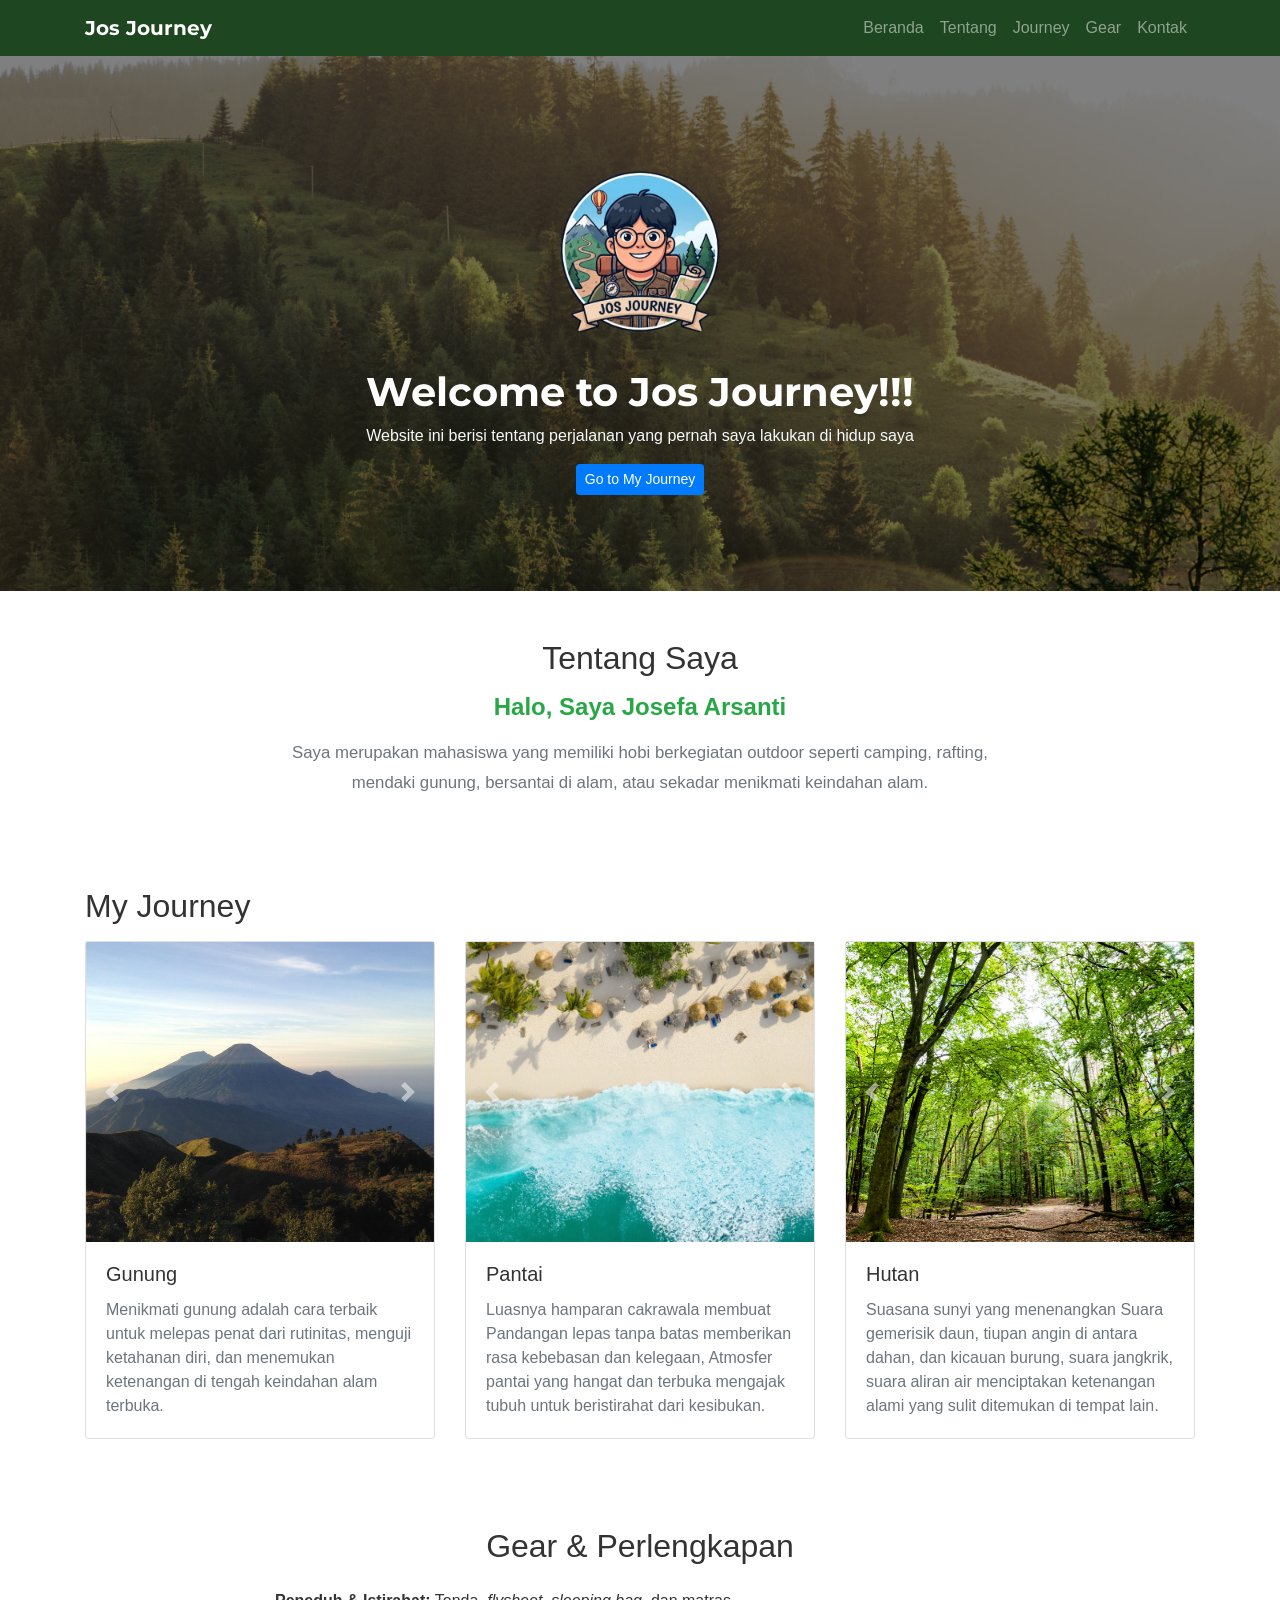
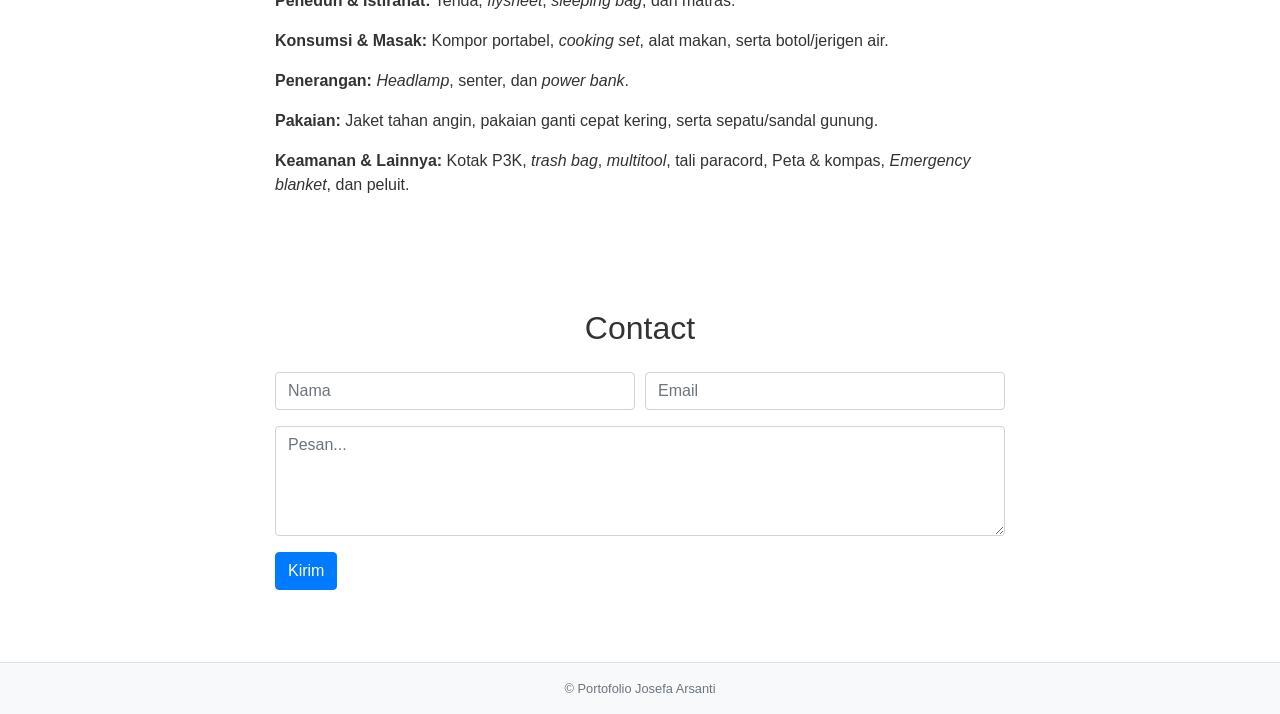
<file: index.html>
<!DOCTYPE html>
<html lang="id">

<head>
    <meta charset="UTF-8">
    <meta name="viewport" content="width=device-width, initial-scale=1.0">
    <title>Latihan_Web04_Josefa</title>
    <link rel="stylesheet" href="https://cdn.jsdelivr.net/npm/bootstrap@4.6.2/dist/css/bootstrap.min.css">
    <link href="https://fonts.googleapis.com/css2?family=Montserrat:wght@400;600;700&display=swap" rel="stylesheet">
    <link rel="stylesheet" href="style.css">
</head>

<body>

    <!-- Navbar -->
    <nav class="navbar navbar-expand-lg navbar-dark bg-secondary">
        <div class="container">
            <a class="navbar-brand" href="#">Jos Journey</a>
            <button class="navbar-toggler" type="button" data-toggle="collapse" data-target="#navbarNav">
                <span class="navbar-toggler-icon"></span>
            </button>
            <div class="collapse navbar-collapse" id="navbarNav">
                <ul class="navbar-nav ml-auto">
                    <li class="nav-item"><a class="nav-link" href="#beranda">Beranda</a></li>
                    <li class="nav-item"><a class="nav-link" href="#tentang">Tentang</a></li>
                    <li class="nav-item"><a class="nav-link" href="#proyek">Journey</a></li>
                    <li class="nav-item"><a class="nav-link" href="#gear">Gear</a></li>
                    <li class="nav-item"><a class="nav-link" href="#gear">Kontak</a></li>
                </ul>
            </div>
        </div>
    </nav>

    <!-- Beranda -->
    <section id="beranda" class="container-fluid hero-section text-center py-5">
        <div class="container py-5">
            <!-- Tambahkan foto di sini -->
            <img src="logosantimuka.png" alt="Logo" class="rounded-circle mb-3 shadow foto-profil">
            <h1 class="display-5 text-white font-weight-bold">Welcome to Jos Journey!!!</h1>
            <p class="text-light">Website ini berisi tentang perjalanan yang pernah saya lakukan di hidup saya</p>
            <a href="#proyek" class="btn btn-primary btn-sm">Go to My Journey</a>
        </div>
    </section>

    <!-- Tentang -->
    <section id="tentang" class="container py-5 text-center">
        <div class="row justify-content-center">
            <div class="col-md-8">
                <h2 class="mb-3">Tentang Saya</h2>
                <h4 class="font-weight-bold mb-3 nama-hijau">Halo, Saya Josefa Arsanti</h4>
                <p class="text-muted lead" style="font-size: 1.05rem; line-height: 1.8;">
                    Saya merupakan mahasiswa yang memiliki hobi berkegiatan outdoor seperti camping,
                    rafting, mendaki gunung, bersantai di alam, atau sekadar menikmati keindahan alam.
                </p>
            </div>
        </div>
    </section>

    <!-- Proyek -->
    <section id="proyek" class="container py-4">
        <h2>My Journey</h2>
        <div class="row mt-3">
            <!-- Kartu 1: Gunung dengan Carousel Foto Geser -->
            <div class="col-md-4">
                <div class="card mb-3">
                    <!-- Komponen Carousel Slider Foto -->
                    <div id="carouselGunung" class="carousel slide" data-ride="carousel">
                        <div class="carousel-inner">
                            <div class="carousel-item active">
                                <img src="prau.jpg" class="d-block w-100" alt="Gunung 1"
                                    style="height: 300px; object-fit: cover;">
                            </div>
                            <div class="carousel-item">
                                <img src="merbabu.jpg" class="d-block w-100" alt="Gunung 2"
                                    style="height: 300px; object-fit: cover;">
                            </div>
                            <div class="carousel-item">
                                <img src="mongkrang.jpeg" class="d-block w-100" alt="Gunung 3"
                                    style="height: 300px; object-fit: cover;">
                            </div>
                        </div>
                        <!-- Tombol Panah Kiri dan Kanan -->
                        <a class="carousel-control-prev" href="#carouselGunung" role="button" data-slide="prev">
                            <span class="carousel-control-prev-icon" aria-hidden="true"></span>
                            <span class="sr-only">Previous</span>
                        </a>
                        <a class="carousel-control-next" href="#carouselGunung" role="button" data-slide="next">
                            <span class="carousel-control-next-icon" aria-hidden="true"></span>
                            <span class="sr-only">Next</span>
                        </a>
                    </div>
                    <!-- Akhir Carousel -->
                    <div class="card-body">
                        <h5 class="card-title">Gunung</h5>
                        <p class="card-text text-muted">Menikmati gunung adalah cara terbaik untuk melepas penat dari
                            rutinitas, menguji ketahanan diri, dan menemukan ketenangan di tengah keindahan alam
                            terbuka.</p>
                    </div>
                </div>
            </div>

            <!-- Kartu 2: Pantai dengan Carousel Foto Geser -->
            <div class="col-md-4">
                <div class="card mb-3">
                    <!-- Komponen Carousel Slider Foto Pantai -->
                    <div id="carouselPantai" class="carousel slide" data-ride="carousel">
                        <div class="carousel-inner">
                            <div class="carousel-item active">
                                <img src="pantai2.jpg" class="d-block w-100" alt="Pantai 1"
                                    style="height: 300px; object-fit: cover;">
                            </div>
                            <div class="carousel-item">
                                <img src="pantai1.jpg" class="d-block w-100" alt="Pantai 2"
                                    style="height: 300px; object-fit: cover;">
                            </div>
                            <div class="carousel-item">
                                <img src="sunset.jpg" class="d-block w-100" alt="Pantai 3"
                                    style="height: 300px; object-fit: cover;">
                            </div>
                        </div>
                        <!-- Tombol Panah Kiri dan Kanan -->
                        <a class="carousel-control-prev" href="#carouselPantai" role="button" data-slide="prev">
                            <span class="carousel-control-prev-icon" aria-hidden="true"></span>
                            <span class="sr-only">Previous</span>
                        </a>
                        <a class="carousel-control-next" href="#carouselPantai" role="button" data-slide="next">
                            <span class="carousel-control-next-icon" aria-hidden="true"></span>
                            <span class="sr-only">Next</span>
                        </a>
                    </div>
                    <!-- Akhir Carousel Pantai -->
                    <div class="card-body">
                        <h5 class="card-title">Pantai</h5>
                        <p class="card-text text-muted">Luasnya hamparan cakrawala membuat Pandangan lepas tanpa batas
                            memberikan rasa kebebasan dan kelegaan, Atmosfer pantai yang hangat dan terbuka mengajak
                            tubuh untuk beristirahat dari kesibukan.</p>
                    </div>
                </div>
            </div>
            <!-- Kartu 2: hutan dengan Carousel Foto Geser -->
            <div class="col-md-4">
                <div class="card mb-3">
                    <!-- Komponen Carousel Slider Foto Pantai -->
                    <div id="carouselHutan" class="carousel slide" data-ride="carousel">
                        <div class="carousel-inner">
                            <div class="carousel-item active">
                                <img src="hutan1.jpg" class="d-block w-100" alt="Hutan 1"
                                    style="height: 300px; object-fit: cover;">
                            </div>
                            <div class="carousel-item">
                                <img src="hutan2.jpg" class="d-block w-100" alt="Hutan 2"
                                    style="height: 300px; object-fit: cover;">
                            </div>
                            <div class="carousel-item">
                                <img src="hutan3.jpg" class="d-block w-100" alt="Hutan 3"
                                    style="height: 300px; object-fit: cover;">
                            </div>
                        </div>
                        <!-- Tombol Panah Kiri dan Kanan -->
                        <a class="carousel-control-prev" href="#carouselHutan" role="button" data-slide="prev">
                            <span class="carousel-control-prev-icon" aria-hidden="true"></span>
                            <span class="sr-only">Previous</span>
                        </a>
                        <a class="carousel-control-next" href="#carouselHutan" role="button" data-slide="next">
                            <span class="carousel-control-next-icon" aria-hidden="true"></span>
                            <span class="sr-only">Next</span>
                        </a>
                    </div>
                    <!-- Akhir Carousel hutan -->
                    <div class="card-body">
                        <h5 class="card-title">Hutan</h5>
                        <p class="card-text text-muted">Suasana sunyi yang menenangkan Suara gemerisik
                            daun, tiupan angin di antara dahan, dan kicauan burung, suara jangkrik, suara aliran air
                            menciptakan ketenangan alami yang
                            sulit ditemukan di tempat lain.</p>
                    </div>
                </div>
            </div>
        </div>
    </section>

    <!-- Gear / Perlengkapan Outdoor -->
    <section id="gear" class="container py-5">
        <div class="row justify-content-center">
            <div class="col-md-8">
                <h2 class="mb-4 text-center">Gear & Perlengkapan</h2>
                <ul class="list-unstyled">
                    <li class="mb-3">
                        <strong>Peneduh & Istirahat:</strong> Tenda, <em>flysheet</em>, <em>sleeping bag</em>, dan
                        matras.
                    </li>
                    <li class="mb-3">
                        <strong>Konsumsi & Masak:</strong> Kompor portabel, <em>cooking set</em>, alat makan, serta
                        botol/jerigen air.
                    </li>
                    <li class="mb-3">
                        <strong>Penerangan:</strong> <em>Headlamp</em>, senter, dan <em>power bank</em>.
                    </li>
                    <li class="mb-3">
                        <strong>Pakaian:</strong> Jaket tahan angin, pakaian ganti cepat kering, serta sepatu/sandal
                        gunung.
                    </li>
                    <li class="mb-3">
                        <strong>Keamanan & Lainnya:</strong> Kotak P3K, <em>trash bag</em>, <em>multitool</em>, tali
                        paracord, Peta & kompas, <em>Emergency blanket</em>, dan peluit.
                    </li>
                </ul>
            </div>
        </div>
    </section>

    <!-- Contact -->
    <section id="kontak" class="container py-5">
        <div class="row justify-content-center">
            <div class="col-md-8">
                <h2 class="text-center mb-4">Contact</h2>
                <form>
                    <div class="form-row">
                        <div class="form-group col-md-6">
                            <input type="text" class="form-control" placeholder="Nama">
                        </div>
                        <div class="form-group col-md-6">
                            <input type="email" class="form-control" placeholder="Email">
                        </div>
                    </div>
                    <div class="form-group">
                        <textarea class="form-control" rows="4" placeholder="Pesan..."></textarea>
                    </div>
                    <button type="submit" class="btn btn-primary">Kirim</button>
                </form>
            </div>
        </div>
    </section>

    <!-- Footer -->
    <footer class="text-center py-3 bg-light border-top mt-4">
        <p class="text-muted small mb-0">&copy; Portofolio Josefa Arsanti</p>
    </footer>
    <!-- Bootstrap JS -->
    <script src="https://cdn.jsdelivr.net/npm/jquery@3.5.1/dist/jquery.slim.min.js"></script>
    <script src="https://cdn.jsdelivr.net/npm/bootstrap@4.6.2/dist/js/bootstrap.bundle.min.js"></script>
</body>

</html>
</file>
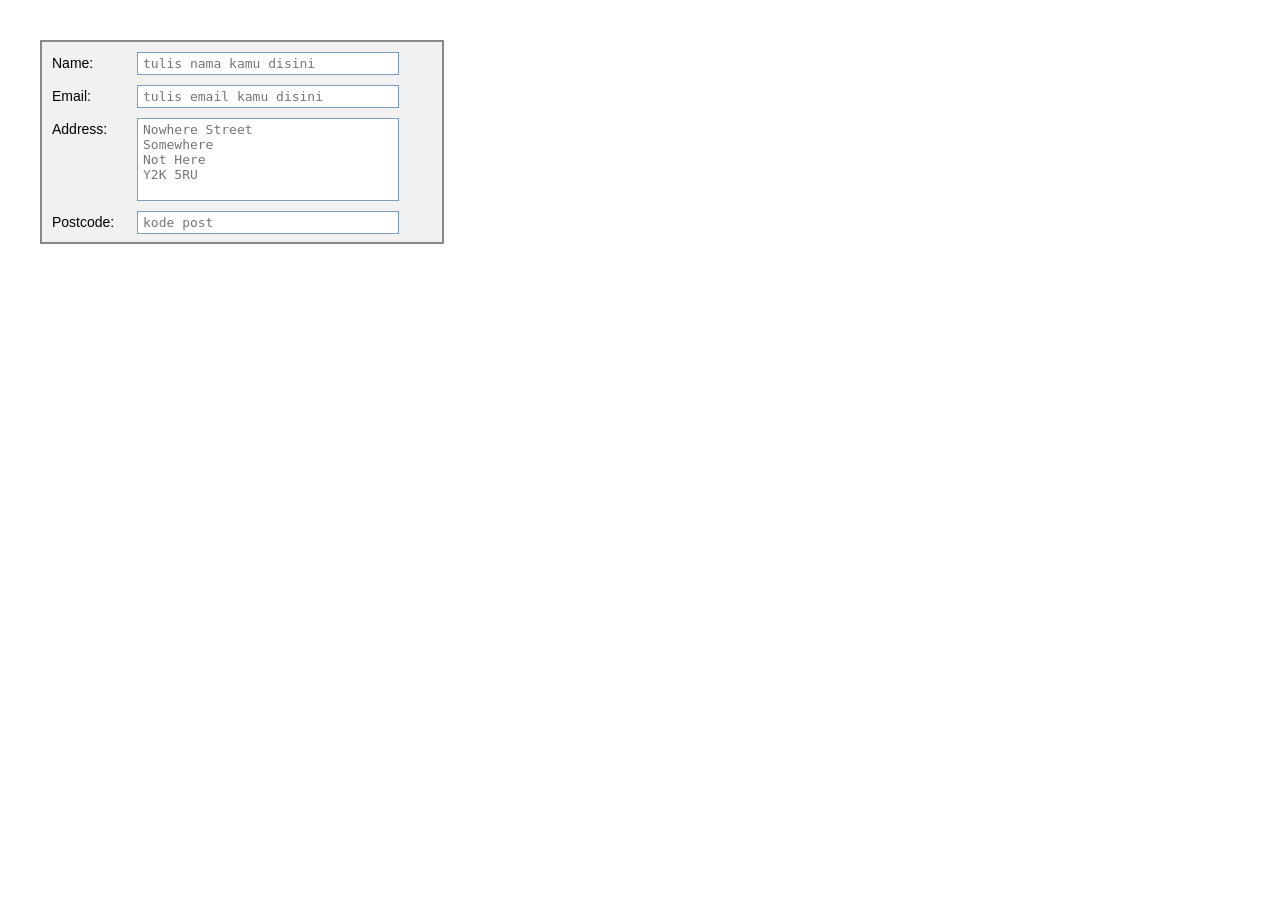
<file: Web02_Josefa.html>
<!DOCTYPE html>
<html lang="id">
<head>
    <meta charset="UTF-8">
    <meta name="viewport" content="width=device-width, initial-scale=1.0">
    <title>Web02_Josefa</title>
    <style>
        body {
            font-family: Arial, sans-serif;
            margin: 40px;
        }
        .outer-box {
            width: 380px;
            height: 180px;
            padding: 10px;
            border: 2px solid #888;
            background-color: #f1f1f1;
            overflow: auto;
        }
        .form-row {
            margin-bottom: 10px;
            display: flex;
            align-items: flex-start;
        }
        .form-row label {
            width: 85px;
            font-size: 14px;
            padding-top: 3px;
        }
        .form-row input[type="text"],
        .form-row textarea {
            border: 1px solid #7f9db9;
            padding: 3px 5px;
            font-family: monospace;
            font-size: 13px;
            background-color: #ffffff;
        }
        .form-row input[type="text"] {
            width: 250px;
        }
        .form-row textarea {
            width: 250px;
            height: 75px;
            resize: none;
        }
    </style>
</head>
<body>
    <div class="outer-box">
        <form action="/action_page.php">
            
            <div class="form-row">
                <label for="name">Name:</label>
                <input type="text" id="name" name="name" placeholder="tulis nama kamu disini">
            </div>

            <div class="form-row">
                <label for="email">Email:</label>
                <input type="text" id="email" name="email" placeholder="tulis email kamu disini">
            </div>

            <div class="form-row">
                <label for="address">Address:</label>
                <textarea id="address" name="address" placeholder="Nowhere Street
Somewhere
Not Here
Y2K 5RU" ></textarea>
            </div>
            <div class="form-row">
                <label for="postcode">Postcode:</label>
                <input type="text" id="postcode" name="postcode" placeholder="kode post">
            </div>
        </form>
    </div>
</body>
</html>
</file>
<file: style.css>
body {
    color: #333;
}

section {
    padding-top: 20px;
    padding-bottom: 20px;
}

.navbar-brand, h1 {
    font-family: 'Montserrat', sans-serif;
    font-weight: 700;
}

.navbar.bg-secondary {
    background-color: #1e4620 !important;
}

.hero-section {
    background: linear-gradient(rgba(0, 0, 0, 0.5), rgba(0, 0, 0, 0.5)), url('fotoalam.jpg');
    background-size: cover;
    background-position: center;
    background-repeat: no-repeat;
    min-height: 400px;
    display: flex;
    align-items: center;
    justify-content: center;
}

.nama-hijau {
    color: #28a745;
}

.foto-profil {
    width: 200px;
    height: 200px;
    object-fit: cover;
}

.nama-hijau {
    color: #28a745;
}

.deskripsi-tentang {
    font-size: 1.05rem;
    line-height: 1.8;
}
</file>
